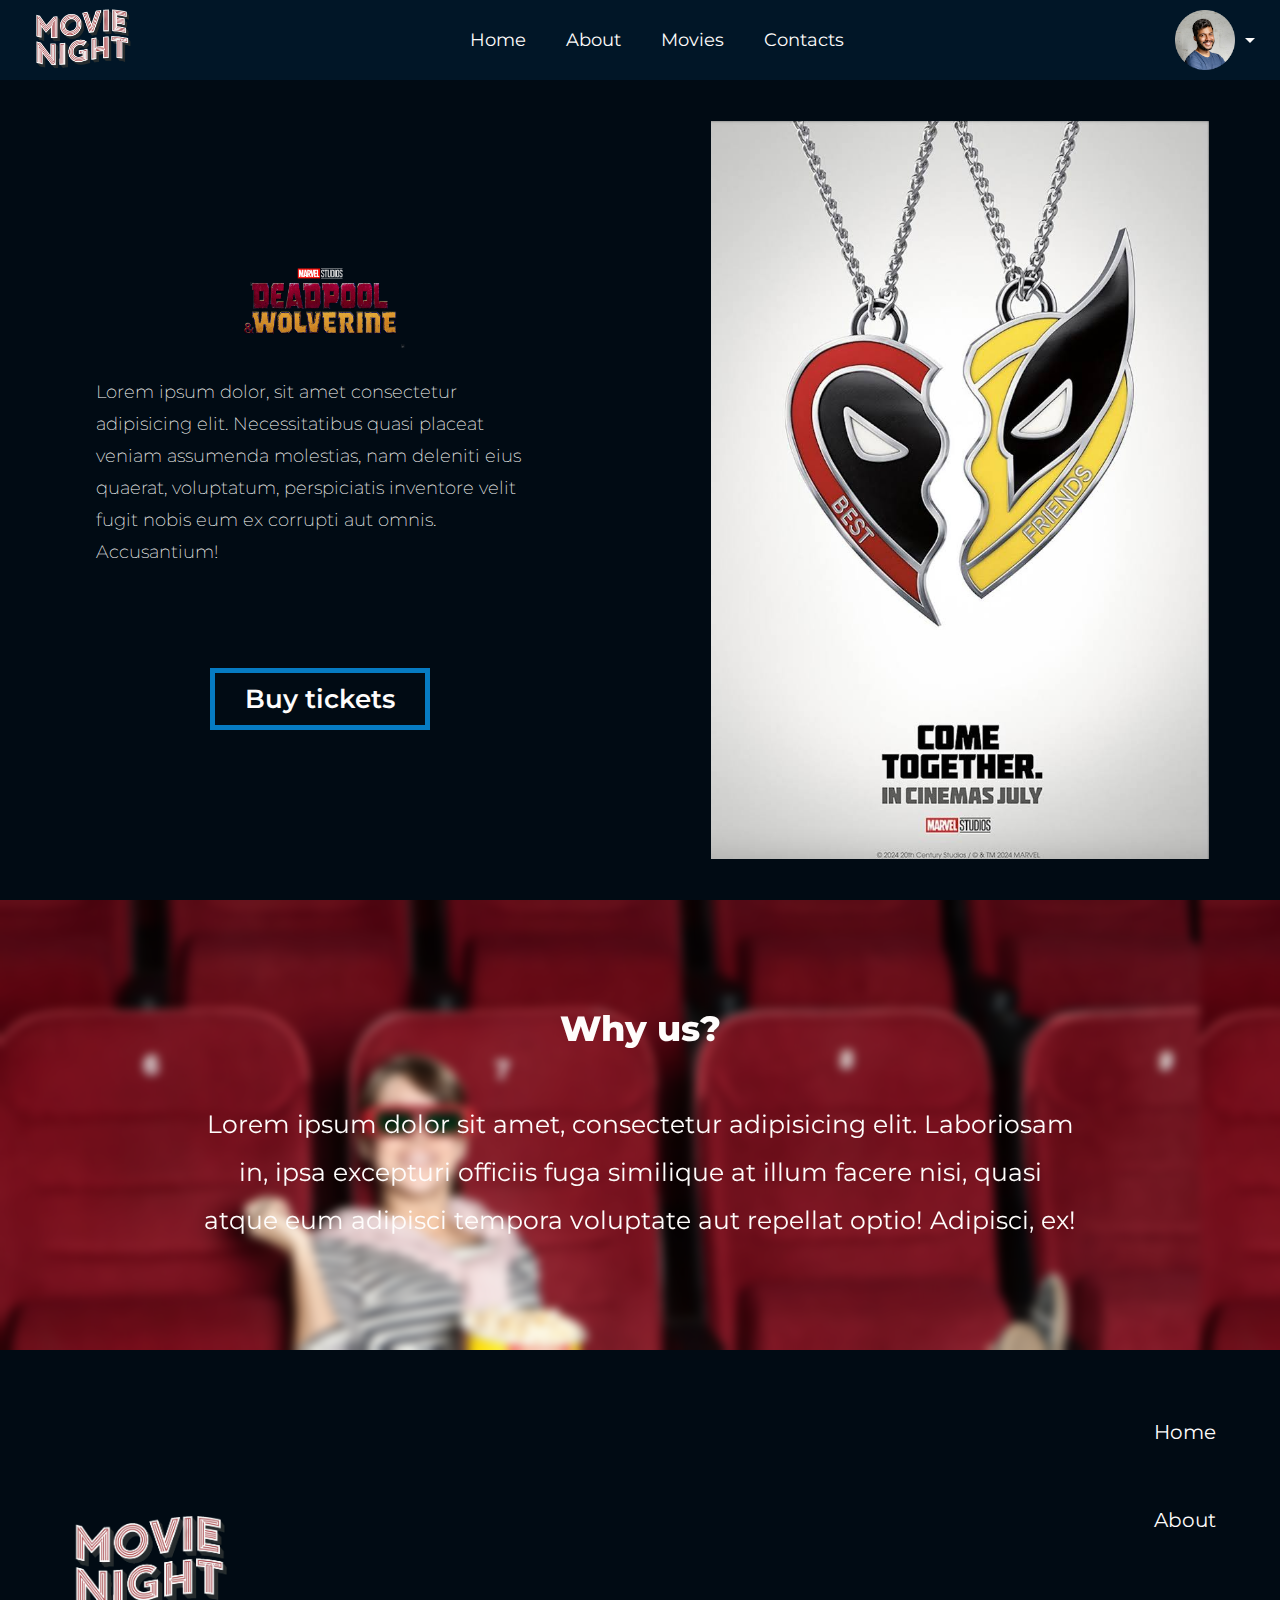
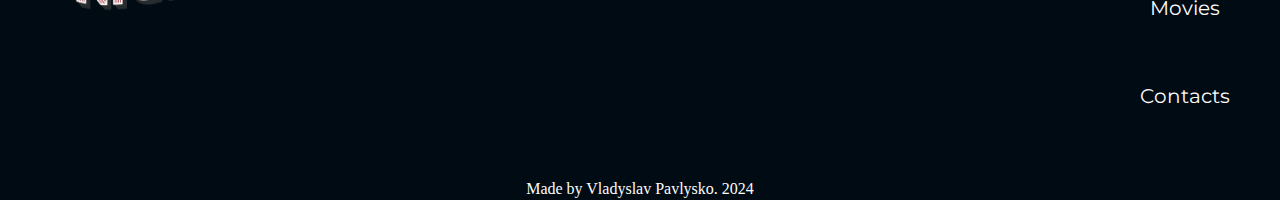
<file: views/home.html>
<!DOCTYPE html>
<html lang="en">
<head>
    <meta charset="UTF-8">
    <meta name="viewport" content="width=device-width, initial-scale=1.0">
    <title>Home</title>
    <link rel="stylesheet" href="../css/home.css">
</head>
<body>
    <header class="header">
        <div class="header_logo">
            <img src="../assets/images/logo.png" alt="logo" class="logo_img">
        </div>
        <nav class="header_nav">
            <div class="nav_option">Home</div>
            <div class="nav_option">About</div>
            <div class="nav_option">Movies</div>
            <div class="nav_option">Contacts</div>
        </nav>
        <div class="header_user">
            <div class="user_pfp">
                <img src="../assets/images/user_pfp.png" alt="pfp" class="pfp_image">
            </div>
        </div>
    </header>
    <main>
    <section class="carousel">
        <div class="carousel_content">
            <div class="content_label">
                <img src="../assets/images/labels/deadpool.png" alt="label" id="currLabel">
            </div>  
            <p class="content_description">Lorem ipsum dolor, sit amet consectetur adipisicing elit. Necessitatibus quasi placeat veniam assumenda molestias, nam deleniti eius quaerat, voluptatum, perspiciatis inventore velit fugit nobis eum ex corrupti aut omnis. Accusantium!</p> 
            <button class="content_buy">Buy tickets</button>
        </div>
        <div class="carousel_movie">
            <div class="movie_content"><img src="../assets/images/movies/deadpool.jpg" alt="movie" id="currMovie"></div>
        </div>
    </section>
    <section class="whyus">
        <div class="whyus_backdrop">
            <p class="whyus_title">Why us?</p>
            <p class="whyus_description">Lorem ipsum dolor sit amet, consectetur adipisicing elit. Laboriosam in, ipsa excepturi officiis fuga similique at illum facere nisi, quasi atque eum adipisci tempora voluptate aut repellat optio! Adipisci, ex!</p>
        </div>
    </section>
    </main>
    <footer>
        <div class="upper_wrapper">
            <div class="footer_logo">
                <img src="../assets/images/logo.png" alt="logo" class="logo_img">
            </div>
            <nav class="footer_nav">
                <div class="nav_option">Home</div>
                <div class="nav_option">About</div>
                <div class="nav_option">Movies</div>
                <div class="nav_option">Contacts</div>
            </nav>
        </div>
        <div class="bottom_wrapper">
            <p>Made by Vladyslav Pavlysko. 2024</p>
        </div>
    </footer>
</body>
<script src="../js/home.js"></script>
</html>
</file>
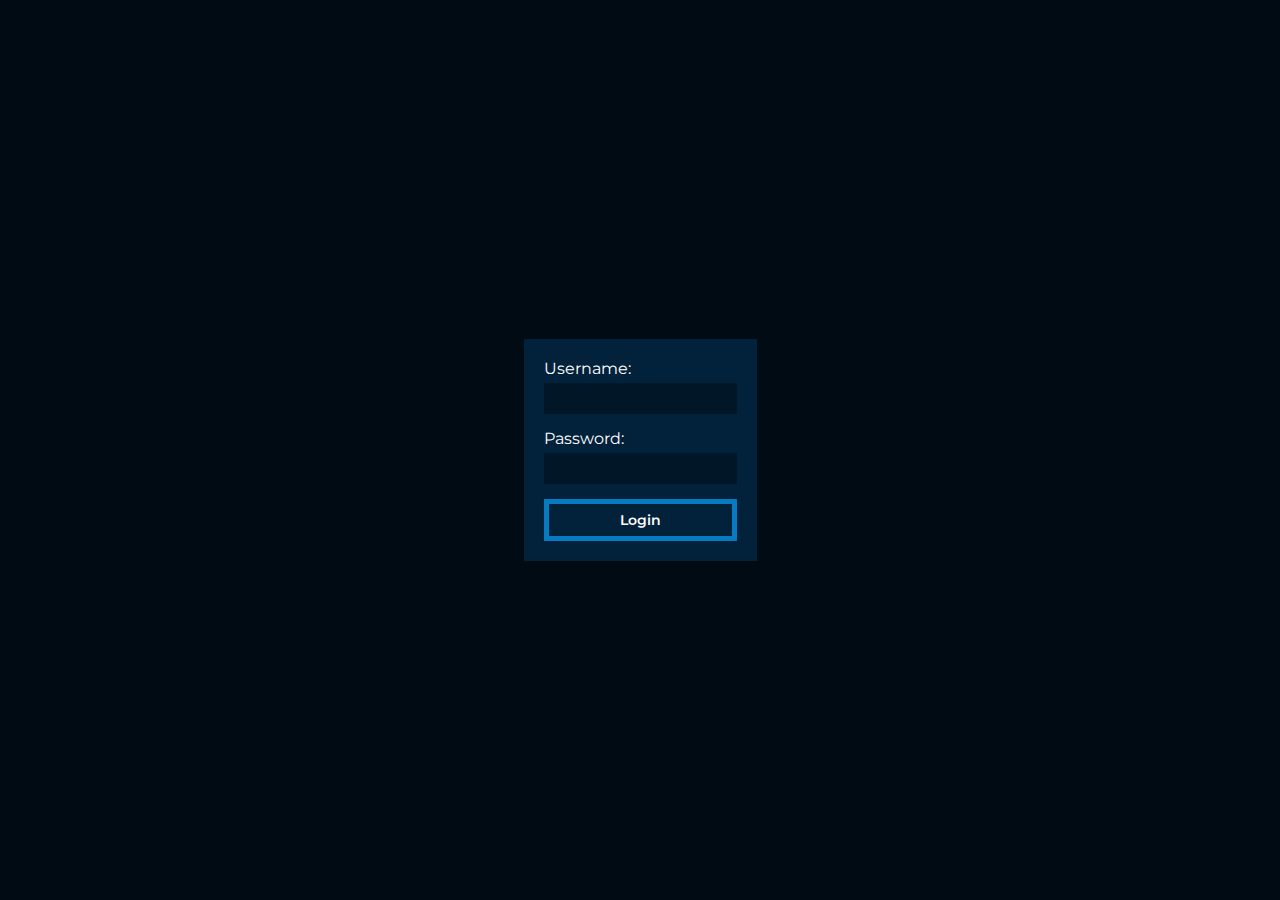
<file: views/login.html>
<!DOCTYPE html>
<html lang="en">
<head>
    <meta charset="UTF-8">
    <meta name="viewport" content="width=device-width, initial-scale=1.0">
    <link rel="stylesheet" href="../css/login.css">
    <title>Login</title>
</head>
<body>
    <div class="login-form">
        <form class="login-form__form" method="get">
          <div class="login-form__field">
            <label for="username" class="login-form__label">Username:</label>
            <input type="text" id="username" name="username" class="login-form__input" required>
          </div>
          <div class="login-form__field">
            <label for="password" class="login-form__label">Password:</label>
            <input type="password" id="password" name="password" class="login-form__input" required>
          </div>
          <button type="submit" class="login-form__button" id="login">Login</button>
        </form>
      </div>
</body>
<script>
    document.getElementById('login').onclick = () => {
        var url = "./home.html";
    window.location.href = url;
    }
</script>
</html>
</file>
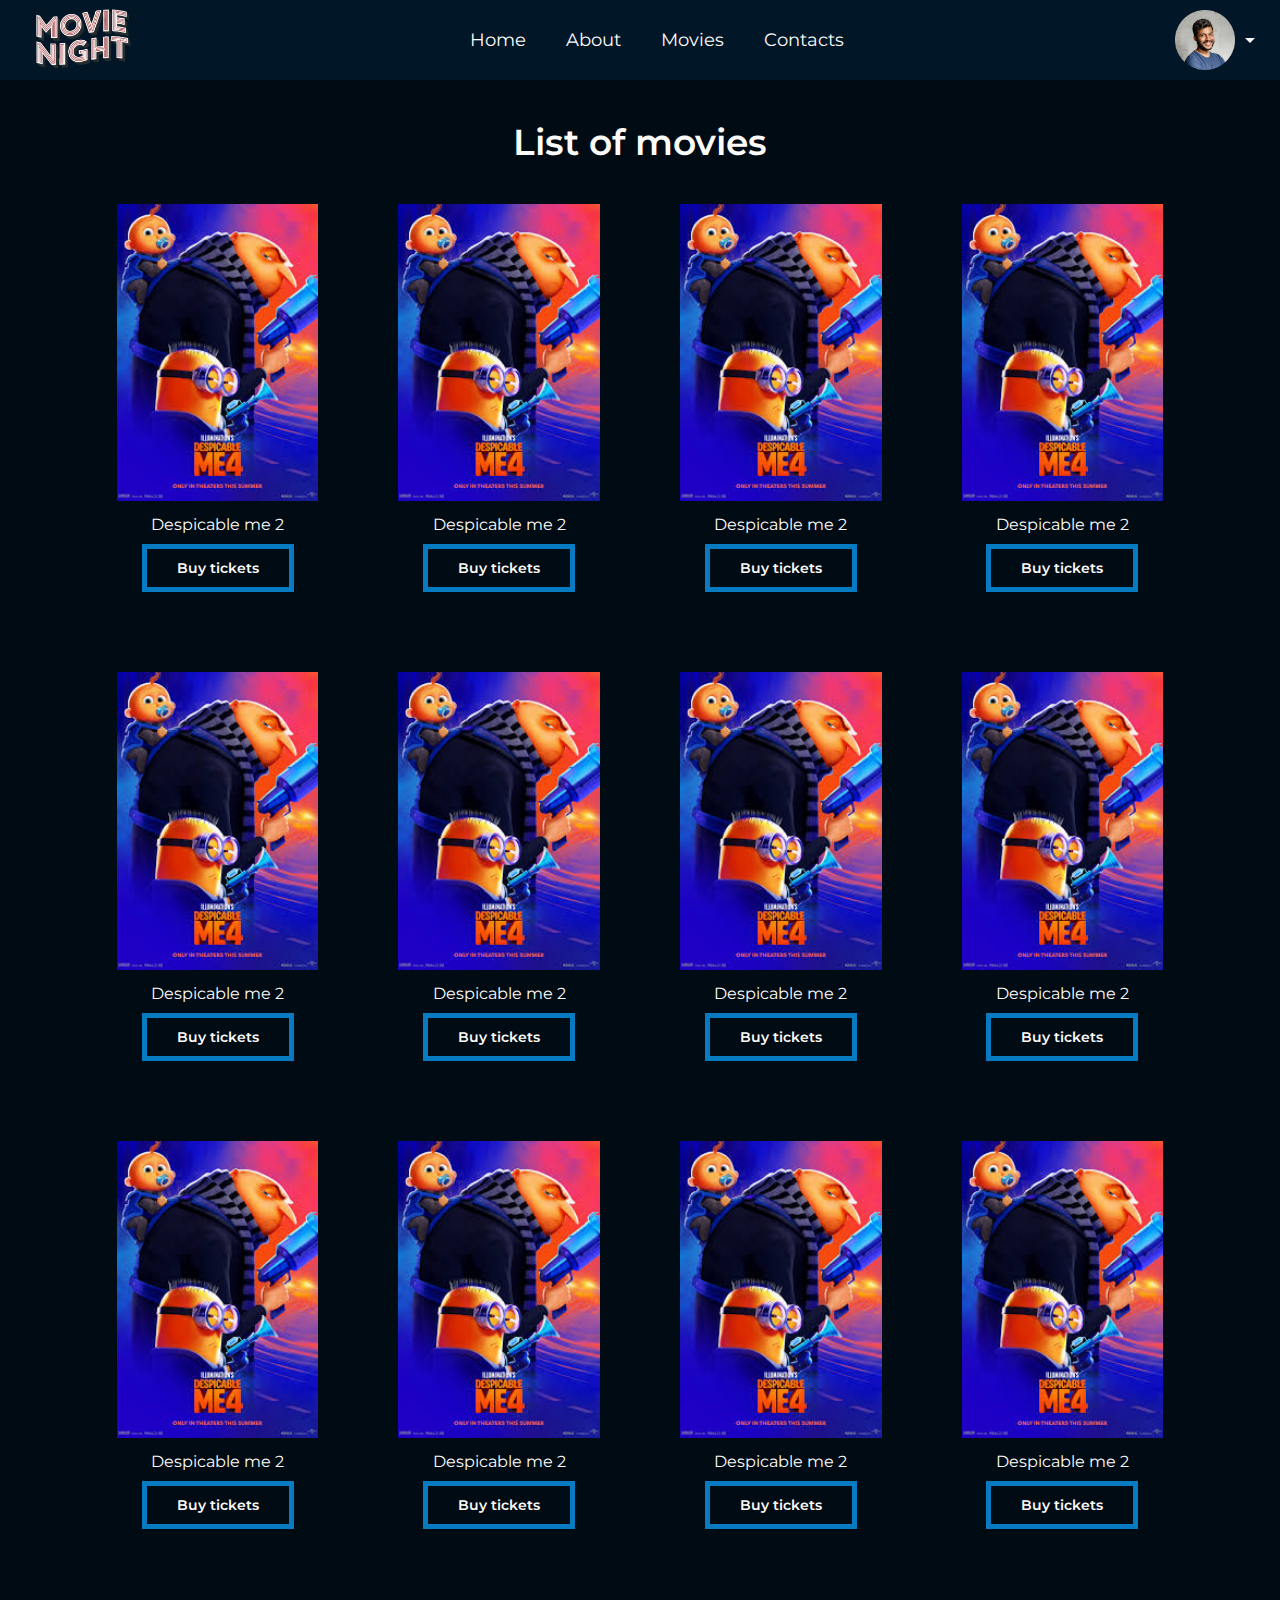
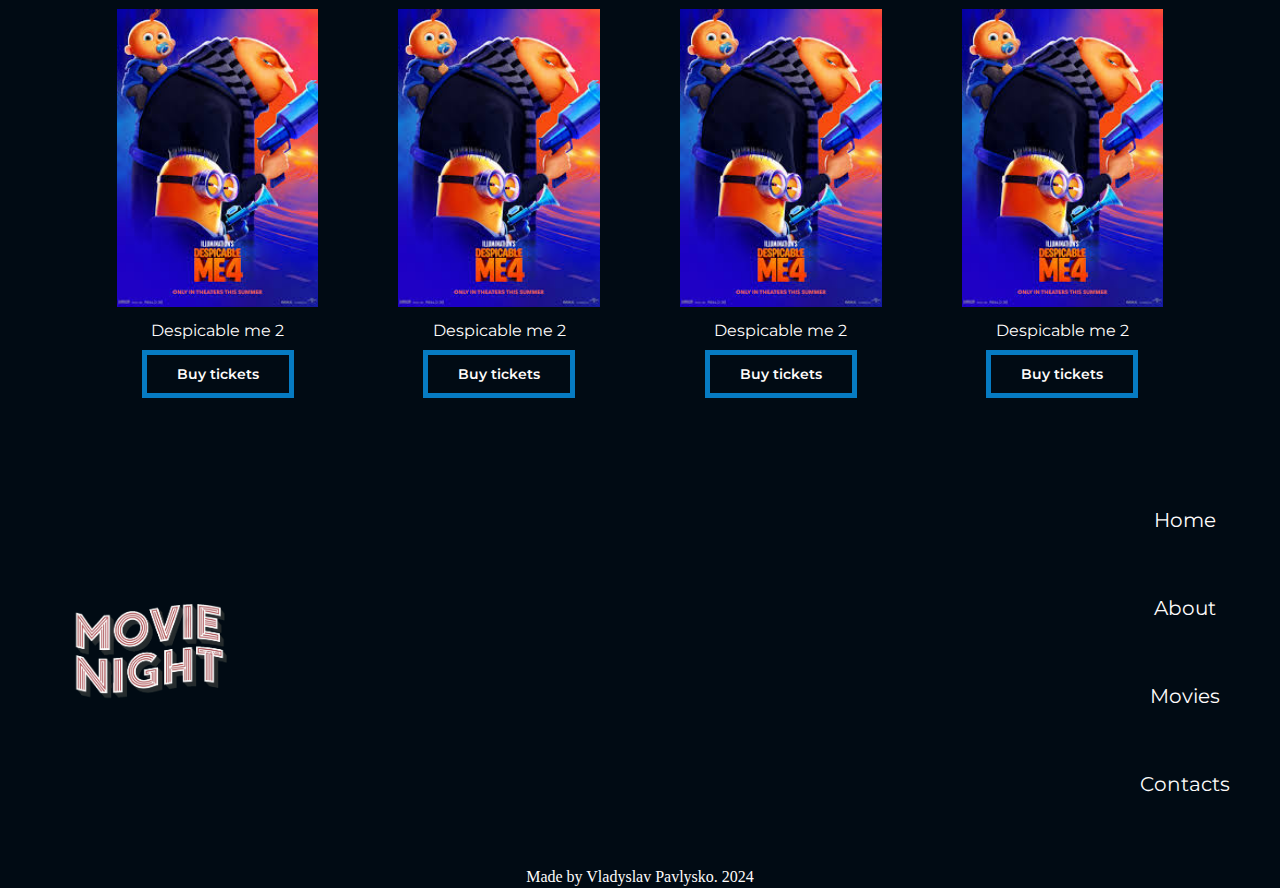
<file: views/movies.html>
<!DOCTYPE html>
<html lang="en">
<head>
    <meta charset="UTF-8">
    <meta name="viewport" content="width=device-width, initial-scale=1.0">
    <title>Buy tickets</title>
    <link rel="stylesheet" href="../css/movies.css">
</head>
<body>
    <header class="header">
        <div class="header_logo">
            <img src="../assets/images/logo.png" alt="logo" class="logo_img">
        </div>
        <nav class="header_nav">
            <div class="nav_option" id="home">Home</div>
            <div class="nav_option">About</div>
            <div class="nav_option" id="movies">Movies</div>
            <div class="nav_option">Contacts</div>
        </nav>
        <div class="header_user" id="logout">
            <div class="user_pfp">
                <img src="../assets/images/user_pfp.png" alt="pfp" class="pfp_image">
            </div>
        </div>
    </header>
    <main>
        <section class="movies">
            <p class="movies__title">List of movies</p>
            <div class="movies__container">
                <div class="movies__movie">
                    <div class="movie__logo">
                        <img src="../assets/images/movies/dm.jpg" alt="movie" class="movie__logo">
                    </div>
                    <p class="movie__title">Despicable me 2</p>
                    <button class="movie__buytickets buy">Buy tickets</button>
                </div>
                <div class="movies__movie">
                    <div class="movie__logo">
                        <img src="../assets/images/movies/dm.jpg" alt="movie" class="movie__logo">
                    </div>
                    <p class="movie__title">Despicable me 2</p>
                    <button class="movie__buytickets buy">Buy tickets</button>
                </div>
                <div class="movies__movie">
                    <div class="movie__logo">
                        <img src="../assets/images/movies/dm.jpg" alt="movie" class="movie__logo">
                    </div>
                    <p class="movie__title">Despicable me 2</p>
                    <button class="movie__buytickets buy">Buy tickets</button>
                </div>
                <div class="movies__movie">
                    <div class="movie__logo">
                        <img src="../assets/images/movies/dm.jpg" alt="movie" class="movie__logo">
                    </div>
                    <p class="movie__title">Despicable me 2</p>
                    <button class="movie__buytickets buy">Buy tickets</button>
                </div>
                <div class="movies__movie">
                    <div class="movie__logo">
                        <img src="../assets/images/movies/dm.jpg" alt="movie" class="movie__logo">
                    </div>
                    <p class="movie__title">Despicable me 2</p>
                    <button class="movie__buytickets buy">Buy tickets</button>
                </div>
                <div class="movies__movie">
                    <div class="movie__logo">
                        <img src="../assets/images/movies/dm.jpg" alt="movie" class="movie__logo">
                    </div>
                    <p class="movie__title">Despicable me 2</p>
                    <button class="movie__buytickets buy">Buy tickets</button>
                </div>
                <div class="movies__movie">
                    <div class="movie__logo">
                        <img src="../assets/images/movies/dm.jpg" alt="movie" class="movie__logo">
                    </div>
                    <p class="movie__title">Despicable me 2</p>
                    <button class="movie__buytickets buy">Buy tickets</button>
                </div>
                <div class="movies__movie">
                    <div class="movie__logo">
                        <img src="../assets/images/movies/dm.jpg" alt="movie" class="movie__logo">
                    </div>
                    <p class="movie__title">Despicable me 2</p>
                    <button class="movie__buytickets buy">Buy tickets</button>
                </div>
                <div class="movies__movie">
                    <div class="movie__logo">
                        <img src="../assets/images/movies/dm.jpg" alt="movie" class="movie__logo">
                    </div>
                    <p class="movie__title">Despicable me 2</p>
                    <button class="movie__buytickets buy">Buy tickets</button>
                </div>
                <div class="movies__movie">
                    <div class="movie__logo">
                        <img src="../assets/images/movies/dm.jpg" alt="movie" class="movie__logo">
                    </div>
                    <p class="movie__title">Despicable me 2</p>
                    <button class="movie__buytickets buy">Buy tickets</button>
                </div>
                <div class="movies__movie">
                    <div class="movie__logo">
                        <img src="../assets/images/movies/dm.jpg" alt="movie" class="movie__logo">
                    </div>
                    <p class="movie__title">Despicable me 2</p>
                    <button class="movie__buytickets buy">Buy tickets</button>
                </div>
                <div class="movies__movie">
                    <div class="movie__logo">
                        <img src="../assets/images/movies/dm.jpg" alt="movie" class="movie__logo">
                    </div>
                    <p class="movie__title">Despicable me 2</p>
                    <button class="movie__buytickets buy">Buy tickets</button>
                </div>
                <div class="movies__movie">
                    <div class="movie__logo">
                        <img src="../assets/images/movies/dm.jpg" alt="movie" class="movie__logo">
                    </div>
                    <p class="movie__title">Despicable me 2</p>
                    <button class="movie__buytickets buy">Buy tickets</button>
                </div>
                <div class="movies__movie">
                    <div class="movie__logo">
                        <img src="../assets/images/movies/dm.jpg" alt="movie" class="movie__logo">
                    </div>
                    <p class="movie__title">Despicable me 2</p>
                    <button class="movie__buytickets buy">Buy tickets</button>
                </div>
                <div class="movies__movie">
                    <div class="movie__logo">
                        <img src="../assets/images/movies/dm.jpg" alt="movie" class="movie__logo">
                    </div>
                    <p class="movie__title">Despicable me 2</p>
                    <button class="movie__buytickets buy">Buy tickets</button>
                </div>
                <div class="movies__movie">
                    <div class="movie__logo">
                        <img src="../assets/images/movies/dm.jpg" alt="movie" class="movie__logo">
                    </div>
                    <p class="movie__title">Despicable me 2</p>
                    <button class="movie__buytickets buy">Buy tickets</button>
                </div>
                
            </div> 
        </section>
    </main>
    <footer>
        <div class="upper_wrapper">
            <div class="footer_logo">
                <img src="../assets/images/logo.png" alt="logo" class="logo_img">
            </div>
            <nav class="footer_nav">
                <div class="nav_option">Home</div>
                <div class="nav_option">About</div>
                <div class="nav_option">Movies</div>
                <div class="nav_option">Contacts</div>
            </nav>
        </div>
        <div class="bottom_wrapper">
            <p>Made by Vladyslav Pavlysko. 2024</p>
        </div>
    </footer>
</body>
<script>
    Array.from(document.getElementsByClassName('movie__buytickets buy')).forEach((el) => {
        el.onclick = () => {
            var url = "../views/tickets.html";
            window.location.href = url;
        }
    })
    document.getElementById('home').onclick = () => {
        var url = "./home.html";
    window.location.href = url;
    }
    
    document.getElementById('movies').onclick = () => {
        var url = "./movies.html";
    window.location.href = url;
    }

    document.getElementById('logout').onclick = () => {
        var url = "./login.html";
    window.location.href = url;
    }
</script>
</html>
</file>
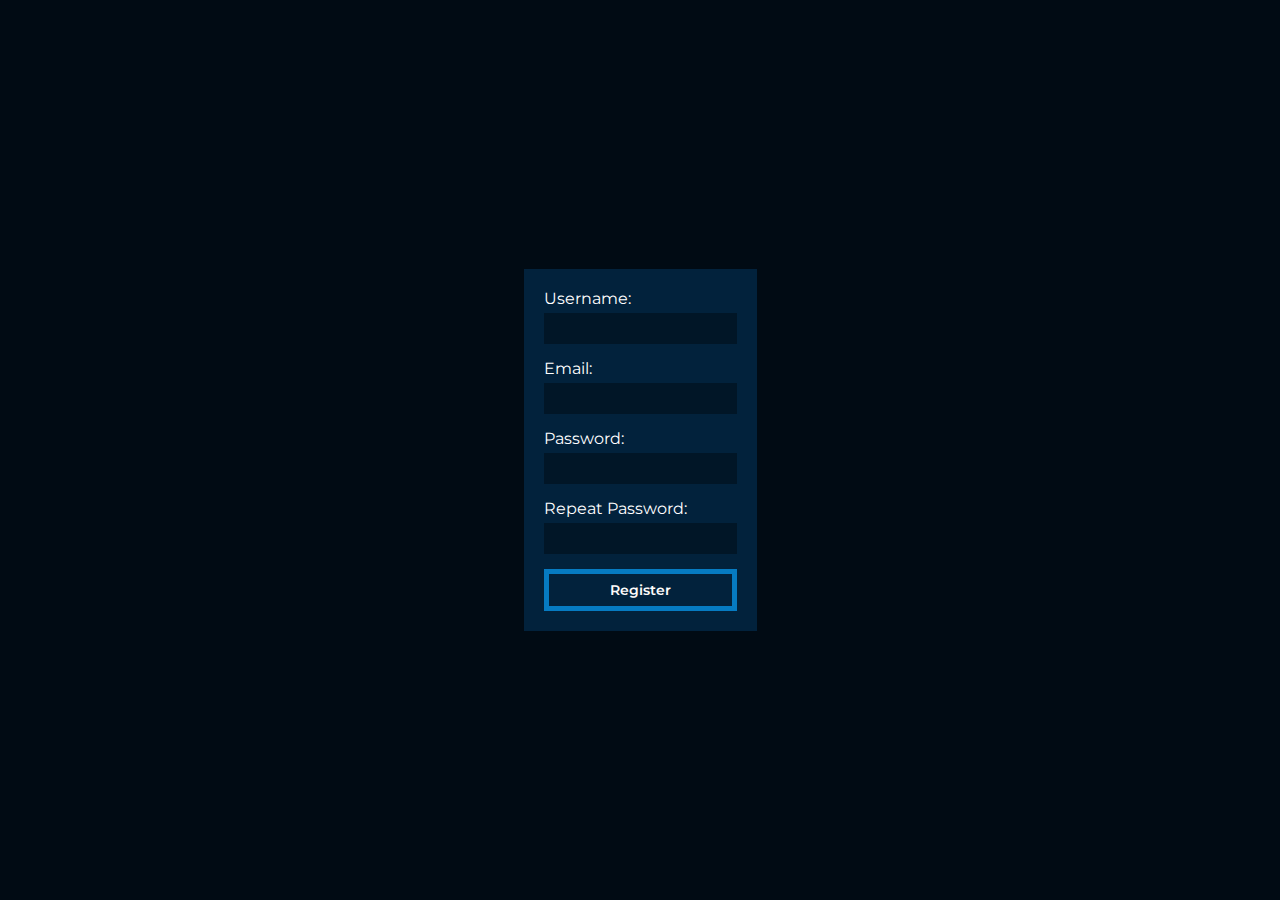
<file: views/register.html>
<!DOCTYPE html>
<html lang="en">
<head>
    <meta charset="UTF-8">
    <meta name="viewport" content="width=device-width, initial-scale=1.0">
    <link rel="stylesheet" href="../css/register.css">
    <title>Registration</title>
</head>
<body>
    <div class="registration-form">
        <form class="registration-form__form" method="get">
          <div class="registration-form__field">
            <label for="username" class="registration-form__label">Username:</label>
            <input type="text" id="username" name="username" class="registration-form__input" required>
          </div>
          <div class="registration-form__field">
            <label for="email" class="registration-form__label">Email:</label>
            <input type="email" id="email" name="email" class="registration-form__input" required>
          </div>
          <div class="registration-form__field">
            <label for="password" class="registration-form__label">Password:</label>
            <input type="password" id="password" name="password" class="registration-form__input" required>
          </div>
          <div class="registration-form__field">
            <label for="repeat-password" class="registration-form__label">Repeat Password:</label>
            <input type="password" id="repeat-password" name="repeat-password" class="registration-form__input" required>
          </div>
          <button type="submit" class="registration-form__button" id="register">Register</button>
        </form>
      </div>
</body>
<script>
    document.getElementById('register').onclick = () => {
        var url = "./home.html";
    window.location.href = url;
    }
</script>
</html>
</file>
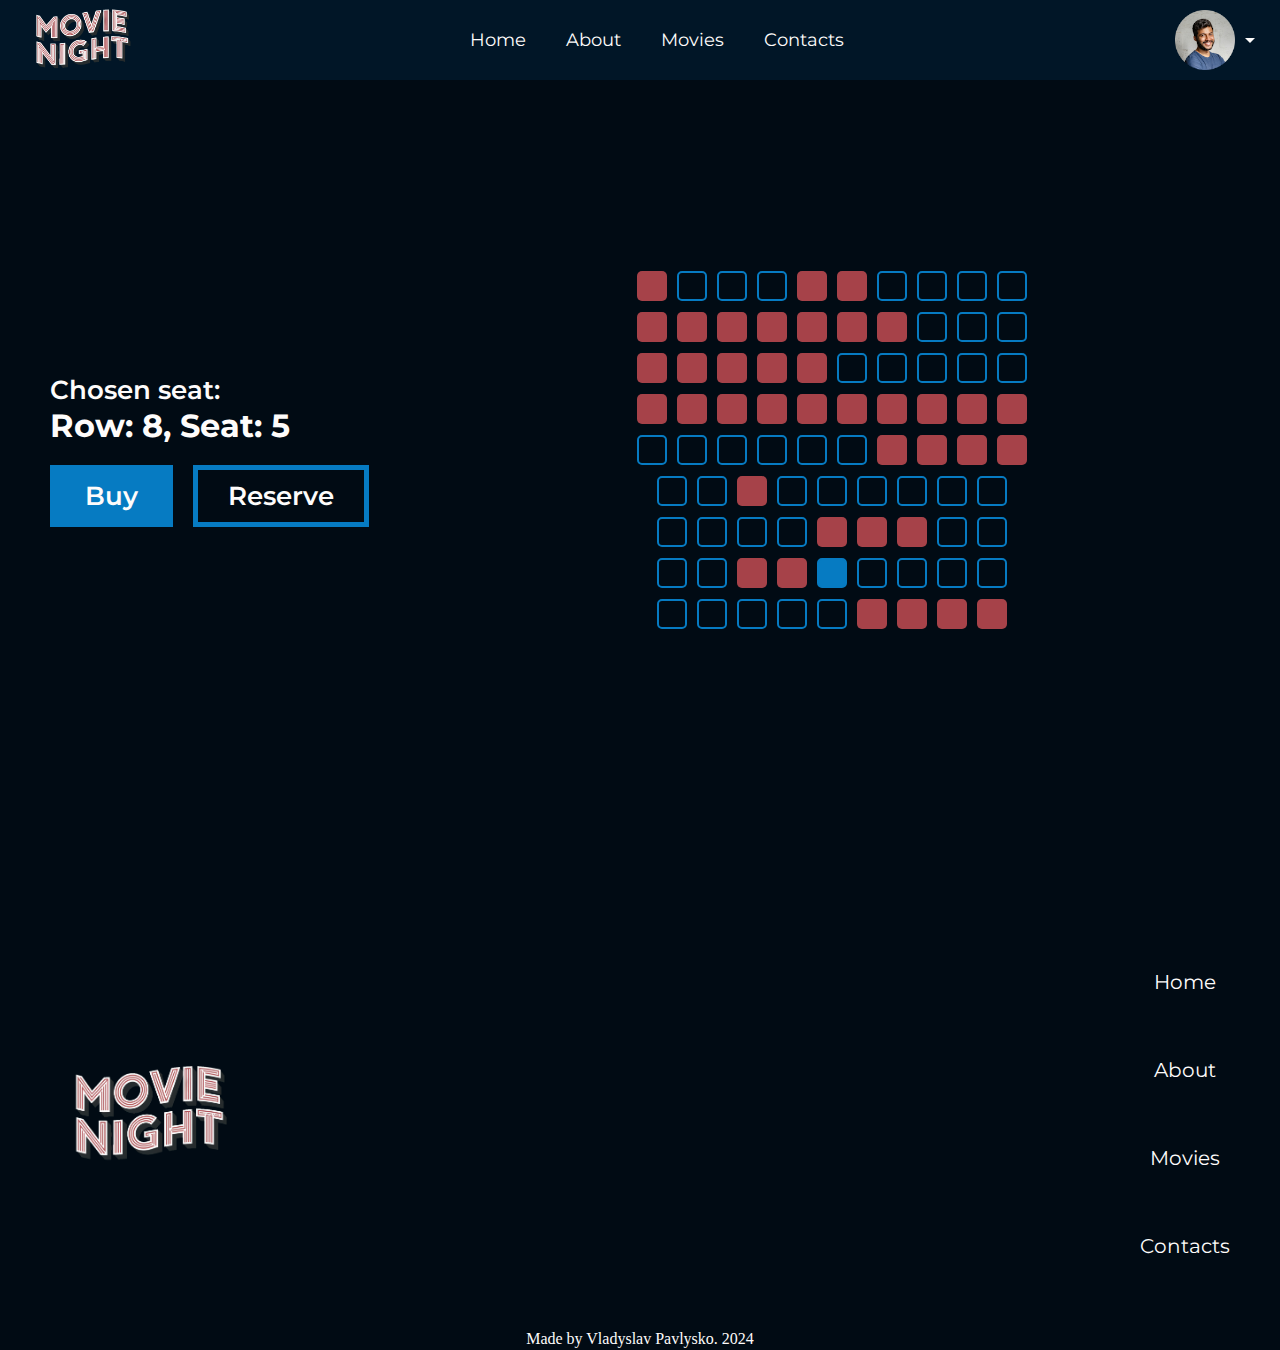
<file: views/tickets.html>
<!DOCTYPE html>
<html lang="en">
<head>
    <meta charset="UTF-8">
    <meta name="viewport" content="width=device-width, initial-scale=1.0">
    <title>Buy tickets</title>
    <link rel="stylesheet" href="../css/tickets.css">
</head>
<body>
    <header class="header">
        <div class="header_logo">
            <img src="../assets/images/logo.png" alt="logo" class="logo_img">
        </div>
        <nav class="header_nav">
            <div class="nav_option" id="home">Home</div>
            <div class="nav_option">About</div>
            <div class="nav_option" id="movies">Movies</div>
            <div class="nav_option">Contacts</div>
        </nav>
        <div class="header_user" id="logout">
            <div class="user_pfp">
                <img src="../assets/images/user_pfp.png" alt="pfp" class="pfp_image">
            </div>
        </div>
    </header>
    <main>
        <section class="seats">
            <div class="seats_detail">
                <p class="detail_title">Chosen seat:</p>
                <p class="detail_info">Row: 8, Seat: 5</p>
                <div class="detail_buttons">
                    <button class="buttons_button buttons_button-buy">
                        Buy
                    </button>
                    <button class="buttons_button buttons_button-reserve">
                        Reserve
                    </button>
                </div>
            </div>
            <div class="seats_seats">
                <div class="seats_seat seats_seat-taken"></div>                
                <div class="seats_seat seats_seat-reserved"></div>                
                <div class="seats_seat seats_seat-reserved"></div>                
                <div class="seats_seat seats_seat-reserved"></div>                
                <div class="seats_seat seats_seat-taken"></div>                
                <div class="seats_seat seats_seat-taken"></div>                
                <div class="seats_seat seats_seat-reserved"></div>                
                <div class="seats_seat seats_seat-reserved"></div>                
                <div class="seats_seat seats_seat-reserved"></div>                
                <div class="seats_seat seats_seat-reserved"></div>
                <div class="break"></div>     
                <div class="seats_seat seats_seat-taken"></div>                
                <div class="seats_seat seats_seat-taken"></div>                
                <div class="seats_seat seats_seat-taken"></div>                
                <div class="seats_seat seats_seat-taken"></div>                
                <div class="seats_seat seats_seat-taken"></div>                
                <div class="seats_seat seats_seat-taken"></div>                
                <div class="seats_seat seats_seat-taken"></div>                
                <div class="seats_seat seats_seat-reserved"></div>                
                <div class="seats_seat seats_seat-reserved"></div>                
                <div class="seats_seat seats_seat-reserved"></div>
                <div class="break"></div>
                <div class="seats_seat seats_seat-taken"></div>                
                <div class="seats_seat seats_seat-taken"></div>                
                <div class="seats_seat seats_seat-taken"></div>                
                <div class="seats_seat seats_seat-taken"></div>                
                <div class="seats_seat seats_seat-taken"></div>                
                <div class="seats_seat seats_seat-reserved"></div>                
                <div class="seats_seat seats_seat-reserved"></div>                
                <div class="seats_seat seats_seat-reserved"></div>                
                <div class="seats_seat seats_seat-reserved"></div>                
                <div class="seats_seat seats_seat-reserved"></div>
                <div class="break"></div>
                <div class="seats_seat seats_seat-taken"></div>                
                <div class="seats_seat seats_seat-taken"></div>                
                <div class="seats_seat seats_seat-taken"></div>                
                <div class="seats_seat seats_seat-taken"></div>                
                <div class="seats_seat seats_seat-taken"></div>                
                <div class="seats_seat seats_seat-taken"></div>                
                <div class="seats_seat seats_seat-taken"></div>                
                <div class="seats_seat seats_seat-taken"></div>                
                <div class="seats_seat seats_seat-taken"></div>                
                <div class="seats_seat seats_seat-taken"></div>
                <div class="break"></div>
                <div class="seats_seat"></div>                
                <div class="seats_seat"></div>                
                <div class="seats_seat"></div>                
                <div class="seats_seat"></div>                
                <div class="seats_seat"></div>                
                <div class="seats_seat"></div>                
                <div class="seats_seat seats_seat-taken"></div>                
                <div class="seats_seat seats_seat-taken"></div>                
                <div class="seats_seat seats_seat-taken"></div>                
                <div class="seats_seat seats_seat-taken"></div>  
                <div class="break"></div>      
                <div class="seats_seat"></div>                
                <div class="seats_seat"></div>                
                <div class="seats_seat seats_seat-taken"></div>                
                <div class="seats_seat"></div>                
                <div class="seats_seat"></div>                
                <div class="seats_seat"></div>                
                <div class="seats_seat"></div>                
                <div class="seats_seat"></div>                
                <div class="seats_seat"></div>  
                <div class="break"></div>      
                <div class="seats_seat"></div>                
                <div class="seats_seat"></div>                
                <div class="seats_seat"></div>                
                <div class="seats_seat"></div>                
                <div class="seats_seat seats_seat-taken"></div>                
                <div class="seats_seat seats_seat-taken"></div>                
                <div class="seats_seat seats_seat-taken"></div>                
                <div class="seats_seat"></div>                
                <div class="seats_seat"></div>  
                <div class="break"></div>           
                <div class="seats_seat"></div>                
                <div class="seats_seat"></div>                
                <div class="seats_seat seats_seat-taken"></div>                
                <div class="seats_seat seats_seat-taken"></div>                
                <div class="seats_seat seats_seat-chosen"></div>                
                <div class="seats_seat"></div>                
                <div class="seats_seat"></div>                
                <div class="seats_seat"></div>                
                <div class="seats_seat"></div>  
                <div class="break"></div>           
                <div class="seats_seat"></div>                
                <div class="seats_seat"></div>                
                <div class="seats_seat"></div>                
                <div class="seats_seat"></div>                
                <div class="seats_seat"></div>                
                <div class="seats_seat seats_seat-taken"></div>                
                <div class="seats_seat seats_seat-taken"></div>                
                <div class="seats_seat seats_seat-taken"></div>                
                <div class="seats_seat seats_seat-taken"></div>  
                <div class="break"></div>           
            </div>
        </section>
    </main>
    <footer>
        <div class="upper_wrapper">
            <div class="footer_logo">
                <img src="../assets/images/logo.png" alt="logo" class="logo_img">
            </div>
            <nav class="footer_nav">
                <div class="nav_option">Home</div>
                <div class="nav_option">About</div>
                <div class="nav_option">Movies</div>
                <div class="nav_option">Contacts</div>
            </nav>
        </div>
        <div class="bottom_wrapper">
            <p>Made by Vladyslav Pavlysko. 2024</p>
        </div>
    </footer>
</body>
<script>
    document.getElementById('home').onclick = () => {
        var url = "./home.html";
    window.location.href = url;
    }
    
    document.getElementById('movies').onclick = () => {
        var url = "./movies.html";
    window.location.href = url;
    }

    document.getElementById('logout').onclick = () => {
        var url = "./login.html";
    window.location.href = url;
    }
</script>
</html>
</file>
<file: css/home.css>
@import url("https://fonts.googleapis.com/css2?family=Montserrat:ital,wght@0,100..900;1,100..900&display=swap");
@import url("https://fonts.googleapis.com/css2?family=Montserrat:ital,wght@0,100..900;1,100..900&display=swap");
@import url("https://fonts.googleapis.com/css2?family=Montserrat:ital,wght@0,100..900;1,100..900&display=swap");
* {
  padding: 0;
  margin: 0;
  box-sizing: border-box;
}

body {
  width: 100%;
  display: flex;
  align-items: center;
  justify-content: center;
  flex-direction: column;
  background-color: #010B14;
}
body main {
  width: 100%;
  height: max-content;
  display: flex;
  align-items: center;
  justify-content: center;
  flex-direction: column;
}

body::-webkit-scrollbar {
  width: 0.4em;
}

body::-webkit-scrollbar-track {
  box-shadow: inset 0 0 6px #010B14;
}

body::-webkit-scrollbar-thumb {
  background-color: #A64249;
  outline: 1px solid #A64249;
}

* {
  padding: 0;
  margin: 0;
  box-sizing: border-box;
}

body {
  width: 100%;
  display: flex;
  align-items: center;
  justify-content: center;
  flex-direction: column;
  background-color: #010B14;
}
body main {
  width: 100%;
  height: max-content;
  display: flex;
  align-items: center;
  justify-content: center;
  flex-direction: column;
}

body::-webkit-scrollbar {
  width: 0.4em;
}

body::-webkit-scrollbar-track {
  box-shadow: inset 0 0 6px #010B14;
}

body::-webkit-scrollbar-thumb {
  background-color: #A64249;
  outline: 1px solid #A64249;
}

header {
  position: fixed;
  z-index: 999;
  top: 0;
  left: 0;
  width: 100%;
  height: 80px;
  display: flex;
  flex-direction: row;
  justify-content: space-between;
  align-items: center;
  padding: 0 20px;
  background-color: #011627;
}
header .header_logo {
  cursor: pointer;
  height: 100%;
  position: relative;
  padding: 5px 0;
}
header .header_logo img {
  height: 100%;
  width: auto;
  background-size: contain;
}
header .header_nav {
  height: 100%;
  display: flex;
  align-items: center;
  justify-content: center;
  flex-direction: row;
}
header .header_nav .nav_option {
  display: flex;
  align-items: center;
  justify-content: center;
  height: 100%;
  padding: 0 20px;
  text-align: center;
  font-family: "Montserrat", sans-serif;
  font-weight: 400;
  font-size: 18px;
  color: #FEFCFB;
  cursor: pointer;
  overflow: hidden;
  transition-duration: 0.3s;
  transition-property: background-color;
}
header .header_nav .nav_option:hover {
  background-color: #02223C;
}
header .header_user {
  height: 100%;
  display: flex;
  align-items: center;
  justify-content: center;
  cursor: pointer;
  transition-duration: 0.3s;
  transition-property: background-color;
}
header .header_user .user_pfp {
  position: relative;
  height: 100%;
  padding: 10px 5px;
  display: flex;
  align-items: center;
  justify-content: center;
}
header .header_user .user_pfp img {
  height: 100%;
  width: auto;
}
header .header_user .user_pfp::after {
  content: "";
  margin-left: 10px;
  border-left: 5px solid transparent;
  border-right: 5px solid transparent;
  border-top: 5px solid #FEFCFB;
}
header .header_user:hover {
  background-color: #02223C;
}

* {
  padding: 0;
  margin: 0;
  box-sizing: border-box;
}

body {
  width: 100%;
  display: flex;
  align-items: center;
  justify-content: center;
  flex-direction: column;
  background-color: #010B14;
}
body main {
  width: 100%;
  height: max-content;
  display: flex;
  align-items: center;
  justify-content: center;
  flex-direction: column;
}

body::-webkit-scrollbar {
  width: 0.4em;
}

body::-webkit-scrollbar-track {
  box-shadow: inset 0 0 6px #010B14;
}

body::-webkit-scrollbar-thumb {
  background-color: #A64249;
  outline: 1px solid #A64249;
}

footer {
  width: 100%;
  height: 50vh;
  padding: 0 50px;
  display: flex;
  align-items: center;
  justify-content: center;
  flex-direction: column;
}
footer .upper_wrapper {
  width: 100%;
  height: 100%;
  display: flex;
  align-items: center;
  justify-content: space-between;
  flex-direction: row;
}
footer .upper_wrapper .footer_logo {
  width: 200px;
  height: 100%;
  display: flex;
  align-items: center;
  justify-content: center;
}
footer .upper_wrapper .footer_logo img {
  width: 100%;
  height: auto;
}
footer .upper_wrapper .footer_nav {
  display: flex;
  align-items: center;
  justify-content: space-between;
  padding: 70px 0;
  flex-direction: column;
  height: 100%;
}
footer .upper_wrapper .footer_nav .nav_option {
  font-family: "Montserrat", sans-serif;
  font-size: 20px;
  color: #FEFCFB;
  border-bottom: 2px solid transparent;
  transition-property: border-bottom;
  transition-duration: 0.3s;
  cursor: pointer;
}
footer .upper_wrapper .footer_nav .nav_option:hover {
  border-bottom: 2px solid #FEFCFB;
}
footer p {
  height: 20px;
  color: #FEFCFB;
}

.carousel {
  width: 100%;
  height: 100vh;
  padding-top: 80px;
  display: flex;
  flex-direction: row;
}
.carousel .carousel_content {
  width: 50%;
  height: 100%;
  display: flex;
  align-items: center;
  justify-content: center;
  flex-direction: column;
}
.carousel .carousel_content .content_label {
  display: flex;
  align-items: center;
  justify-content: center;
}
.carousel .carousel_content .content_label img {
  height: 100px;
  width: auto;
  opacity: 1;
  transition-property: opacity;
  transition-duration: 1s;
}
.carousel .carousel_content .content_description {
  color: #FEFCFB;
  width: 70%;
  margin-top: 25px;
  font-family: "Montserrat", sans-serif;
  font-weight: 200;
  font-size: 18px;
  line-height: 2rem;
  color: #FEFCFB;
  cursor: default;
}
.carousel .carousel_content .content_buy {
  border: none;
  outline: none;
  padding: 10px 30px;
  background-color: transparent;
  font-family: "Montserrat", sans-serif;
  font-weight: 600;
  font-size: 26px;
  color: #FEFCFB;
  cursor: pointer;
  border: 5px solid #067BC2;
  margin-top: 100px;
  transition-property: background-color;
  transition-duration: 0.3s;
}
.carousel .carousel_content .content_buy:hover {
  background-color: #067BC2;
}
.carousel .carousel_movie {
  display: flex;
  align-items: center;
  justify-content: center;
  width: 50%;
  height: 100%;
  position: relative;
}
.carousel .carousel_movie .movie_content {
  width: 100%;
  height: 100%;
  display: flex;
  align-items: center;
  justify-content: center;
}
.carousel .carousel_movie .movie_content img {
  height: 90%;
  width: auto;
  opacity: 1;
  transition-property: opacity;
  transition-duration: 1s;
}

.whyus {
  text-align: center;
  width: 100%;
  height: 50vh;
  background-image: url("../assets/images/whyus.jpg");
  display: flex;
  flex-direction: column;
  align-items: center;
  justify-content: center;
}
.whyus .whyus_backdrop {
  width: 100%;
  height: 100%;
  backdrop-filter: blur(5px);
  padding: 0 200px;
  display: flex;
  align-items: center;
  justify-content: center;
  flex-direction: column;
}
.whyus .whyus_title {
  font-family: "Montserrat", sans-serif;
  font-weight: 800;
  font-size: 35px;
  color: #FEFCFB;
  filter: none;
  margin-bottom: 50px;
}
.whyus .whyus_description {
  font-family: "Montserrat", sans-serif;
  font-weight: 400;
  font-size: 25px;
  color: #FEFCFB;
  line-height: 3rem;
}/*# sourceMappingURL=home.css.map */
</file>
<file: css/login.css>
@import url("https://fonts.googleapis.com/css2?family=Montserrat:ital,wght@0,100..900;1,100..900&display=swap");
* {
  padding: 0;
  margin: 0;
  box-sizing: border-box;
}

body {
  width: 100%;
  display: flex;
  align-items: center;
  justify-content: center;
  flex-direction: column;
  background-color: #010B14;
}
body main {
  width: 100%;
  height: max-content;
  display: flex;
  align-items: center;
  justify-content: center;
  flex-direction: column;
}

body::-webkit-scrollbar {
  width: 0.4em;
}

body::-webkit-scrollbar-track {
  box-shadow: inset 0 0 6px #010B14;
}

body::-webkit-scrollbar-thumb {
  background-color: #A64249;
  outline: 1px solid #A64249;
}

.login-form {
  display: flex;
  justify-content: center;
  align-items: center;
  height: 100vh;
  font-family: "Montserrat", sans-serif;
  color: white;
}
.login-form .login-form__form {
  padding: 20px;
  background-color: #02223C;
}
.login-form .login-form__form .login-form__field {
  margin-bottom: 15px;
}
.login-form .login-form__form .login-form__field .login-form__label {
  display: block;
  margin-bottom: 5px;
}
.login-form .login-form__form .login-form__field .login-form__input {
  width: 100%;
  padding: 8px;
  background-color: #011627;
  outline: none;
  border: none;
  color: #FEFCFB;
}
.login-form .login-form__form .login-form__button {
  border: none;
  outline: none;
  padding: 7px 30px;
  width: 100%;
  background-color: transparent;
  font-family: "Montserrat", sans-serif;
  font-weight: 600;
  font-size: 14px;
  color: #FEFCFB;
  cursor: pointer;
  border: 5px solid #067BC2;
  transition-property: background-color;
  transition-duration: 0.3s;
}
.login-form .login-form__form .login-form__button:hover {
  background-color: #067BC2;
}/*# sourceMappingURL=login.css.map */
</file>
<file: css/movies.css>
@import url("https://fonts.googleapis.com/css2?family=Montserrat:ital,wght@0,100..900;1,100..900&display=swap");
@import url("https://fonts.googleapis.com/css2?family=Montserrat:ital,wght@0,100..900;1,100..900&display=swap");
@import url("https://fonts.googleapis.com/css2?family=Montserrat:ital,wght@0,100..900;1,100..900&display=swap");
* {
  padding: 0;
  margin: 0;
  box-sizing: border-box;
}

body {
  width: 100%;
  display: flex;
  align-items: center;
  justify-content: center;
  flex-direction: column;
  background-color: #010B14;
}
body main {
  width: 100%;
  height: max-content;
  display: flex;
  align-items: center;
  justify-content: center;
  flex-direction: column;
}

body::-webkit-scrollbar {
  width: 0.4em;
}

body::-webkit-scrollbar-track {
  box-shadow: inset 0 0 6px #010B14;
}

body::-webkit-scrollbar-thumb {
  background-color: #A64249;
  outline: 1px solid #A64249;
}

* {
  padding: 0;
  margin: 0;
  box-sizing: border-box;
}

body {
  width: 100%;
  display: flex;
  align-items: center;
  justify-content: center;
  flex-direction: column;
  background-color: #010B14;
}
body main {
  width: 100%;
  height: max-content;
  display: flex;
  align-items: center;
  justify-content: center;
  flex-direction: column;
}

body::-webkit-scrollbar {
  width: 0.4em;
}

body::-webkit-scrollbar-track {
  box-shadow: inset 0 0 6px #010B14;
}

body::-webkit-scrollbar-thumb {
  background-color: #A64249;
  outline: 1px solid #A64249;
}

header {
  position: fixed;
  z-index: 999;
  top: 0;
  left: 0;
  width: 100%;
  height: 80px;
  display: flex;
  flex-direction: row;
  justify-content: space-between;
  align-items: center;
  padding: 0 20px;
  background-color: #011627;
}
header .header_logo {
  cursor: pointer;
  height: 100%;
  position: relative;
  padding: 5px 0;
}
header .header_logo img {
  height: 100%;
  width: auto;
  background-size: contain;
}
header .header_nav {
  height: 100%;
  display: flex;
  align-items: center;
  justify-content: center;
  flex-direction: row;
}
@media screen and (max-width: 640px) {
  header .header_nav {
    display: none;
  }
}
header .header_nav .nav_option {
  display: flex;
  align-items: center;
  justify-content: center;
  height: 100%;
  padding: 0 20px;
  text-align: center;
  font-family: "Montserrat", sans-serif;
  font-weight: 400;
  font-size: 18px;
  color: #FEFCFB;
  cursor: pointer;
  overflow: hidden;
  transition-duration: 0.3s;
  transition-property: background-color;
}
@media screen and (max-width: 720px) {
  header .header_nav .nav_option {
    padding: 0 10px;
  }
}
header .header_nav .nav_option:hover {
  background-color: #02223C;
}
header .header_user {
  height: 100%;
  display: flex;
  align-items: center;
  justify-content: center;
  cursor: pointer;
  transition-duration: 0.3s;
  transition-property: background-color;
}
header .header_user .user_pfp {
  position: relative;
  height: 100%;
  padding: 10px 5px;
  display: flex;
  align-items: center;
  justify-content: center;
}
header .header_user .user_pfp img {
  height: 100%;
  width: auto;
}
header .header_user .user_pfp::after {
  content: "";
  margin-left: 10px;
  border-left: 5px solid transparent;
  border-right: 5px solid transparent;
  border-top: 5px solid #FEFCFB;
}
header .header_user:hover {
  background-color: #02223C;
}

* {
  padding: 0;
  margin: 0;
  box-sizing: border-box;
}

body {
  width: 100%;
  display: flex;
  align-items: center;
  justify-content: center;
  flex-direction: column;
  background-color: #010B14;
}
body main {
  width: 100%;
  height: max-content;
  display: flex;
  align-items: center;
  justify-content: center;
  flex-direction: column;
}

body::-webkit-scrollbar {
  width: 0.4em;
}

body::-webkit-scrollbar-track {
  box-shadow: inset 0 0 6px #010B14;
}

body::-webkit-scrollbar-thumb {
  background-color: #A64249;
  outline: 1px solid #A64249;
}

footer {
  width: 100%;
  height: 50vh;
  padding: 0 50px;
  display: flex;
  align-items: center;
  justify-content: center;
  flex-direction: column;
}
footer .upper_wrapper {
  width: 100%;
  height: 100%;
  display: flex;
  align-items: center;
  justify-content: space-between;
  flex-direction: row;
}
footer .upper_wrapper .footer_logo {
  width: 200px;
  height: 100%;
  display: flex;
  align-items: center;
  justify-content: center;
}
footer .upper_wrapper .footer_logo img {
  width: 100%;
  height: auto;
}
footer .upper_wrapper .footer_nav {
  display: flex;
  align-items: center;
  justify-content: space-between;
  padding: 70px 0;
  flex-direction: column;
  height: 100%;
}
footer .upper_wrapper .footer_nav .nav_option {
  font-family: "Montserrat", sans-serif;
  font-size: 20px;
  color: #FEFCFB;
  border-bottom: 2px solid transparent;
  transition-property: border-bottom;
  transition-duration: 0.3s;
  cursor: pointer;
}
footer .upper_wrapper .footer_nav .nav_option:hover {
  border-bottom: 2px solid #A64249;
}
footer p {
  height: 20px;
  color: #FEFCFB;
}

.movies {
  display: flex;
  align-items: center;
  justify-content: center;
  flex-direction: column;
  width: 100%;
  font-family: "Montserrat", sans-serif;
}
.movies .movies__title {
  color: #FEFCFB;
  font-size: 36px;
  font-weight: 600;
  margin-top: 120px;
}
.movies .movies__container {
  display: flex;
  align-items: center;
  justify-content: center;
  flex-direction: row;
  flex-wrap: wrap;
}
.movies .movies__container .movies__movie {
  display: flex;
  align-items: center;
  justify-content: center;
  flex-direction: column;
  width: 22%;
  min-width: 250px;
  color: #FEFCFB;
  padding: 40px;
}
.movies .movies__container .movies__movie div.movie__logo {
  width: 100%;
}
.movies .movies__container .movies__movie div.movie__logo img {
  width: 100%;
  height: auto;
}
.movies .movies__container .movies__movie .movie__title {
  margin-top: 10px;
}
.movies .movies__container .movies__movie .movie__buytickets {
  margin-top: 10px;
  border: none;
  outline: none;
  padding: 10px 30px;
  background-color: transparent;
  font-family: "Montserrat", sans-serif;
  font-weight: 600;
  font-size: 14px;
  color: #FEFCFB;
  cursor: pointer;
  border: 5px solid #067BC2;
  transition-property: background-color;
  transition-duration: 0.3s;
}
.movies .movies__container .movies__movie .movie__buytickets:hover {
  background-color: #067BC2;
}/*# sourceMappingURL=movies.css.map */
</file>
<file: css/register.css>
@import url("https://fonts.googleapis.com/css2?family=Montserrat:ital,wght@0,100..900;1,100..900&display=swap");
* {
  padding: 0;
  margin: 0;
  box-sizing: border-box;
}

body {
  width: 100%;
  display: flex;
  align-items: center;
  justify-content: center;
  flex-direction: column;
  background-color: #010B14;
}
body main {
  width: 100%;
  height: max-content;
  display: flex;
  align-items: center;
  justify-content: center;
  flex-direction: column;
}

body::-webkit-scrollbar {
  width: 0.4em;
}

body::-webkit-scrollbar-track {
  box-shadow: inset 0 0 6px #010B14;
}

body::-webkit-scrollbar-thumb {
  background-color: #A64249;
  outline: 1px solid #A64249;
}

.registration-form {
  display: flex;
  justify-content: center;
  align-items: center;
  height: 100vh;
  font-family: "Montserrat", sans-serif;
  color: white;
}
.registration-form .registration-form__form {
  padding: 20px;
  background-color: #02223C;
}
.registration-form .registration-form__form .registration-form__field {
  margin-bottom: 15px;
}
.registration-form .registration-form__form .registration-form__field .registration-form__label {
  display: block;
  margin-bottom: 5px;
}
.registration-form .registration-form__form .registration-form__field .registration-form__input {
  width: 100%;
  padding: 8px;
  background-color: #011627;
  outline: none;
  border: none;
  color: #FEFCFB;
}
.registration-form .registration-form__form .registration-form__button {
  border: none;
  outline: none;
  padding: 7px 30px;
  width: 100%;
  background-color: transparent;
  font-family: "Montserrat", sans-serif;
  font-weight: 600;
  font-size: 14px;
  color: #FEFCFB;
  cursor: pointer;
  border: 5px solid #067BC2;
  transition-property: background-color;
  transition-duration: 0.3s;
}
.registration-form .registration-form__form .registration-form__button:hover {
  background-color: #067BC2;
}/*# sourceMappingURL=register.css.map */
</file>
<file: css/tickets.css>
@import url("https://fonts.googleapis.com/css2?family=Montserrat:ital,wght@0,100..900;1,100..900&display=swap");
@import url("https://fonts.googleapis.com/css2?family=Montserrat:ital,wght@0,100..900;1,100..900&display=swap");
@import url("https://fonts.googleapis.com/css2?family=Montserrat:ital,wght@0,100..900;1,100..900&display=swap");
* {
  padding: 0;
  margin: 0;
  box-sizing: border-box;
}

body {
  width: 100%;
  display: flex;
  align-items: center;
  justify-content: center;
  flex-direction: column;
  background-color: #010B14;
}
body main {
  width: 100%;
  height: max-content;
  display: flex;
  align-items: center;
  justify-content: center;
  flex-direction: column;
}

body::-webkit-scrollbar {
  width: 0.4em;
}

body::-webkit-scrollbar-track {
  box-shadow: inset 0 0 6px #010B14;
}

body::-webkit-scrollbar-thumb {
  background-color: #A64249;
  outline: 1px solid #A64249;
}

* {
  padding: 0;
  margin: 0;
  box-sizing: border-box;
}

body {
  width: 100%;
  display: flex;
  align-items: center;
  justify-content: center;
  flex-direction: column;
  background-color: #010B14;
}
body main {
  width: 100%;
  height: max-content;
  display: flex;
  align-items: center;
  justify-content: center;
  flex-direction: column;
}

body::-webkit-scrollbar {
  width: 0.4em;
}

body::-webkit-scrollbar-track {
  box-shadow: inset 0 0 6px #010B14;
}

body::-webkit-scrollbar-thumb {
  background-color: #A64249;
  outline: 1px solid #A64249;
}

header {
  position: fixed;
  z-index: 999;
  top: 0;
  left: 0;
  width: 100%;
  height: 80px;
  display: flex;
  flex-direction: row;
  justify-content: space-between;
  align-items: center;
  padding: 0 20px;
  background-color: #011627;
}
header .header_logo {
  cursor: pointer;
  height: 100%;
  position: relative;
  padding: 5px 0;
}
header .header_logo img {
  height: 100%;
  width: auto;
  background-size: contain;
}
header .header_nav {
  height: 100%;
  display: flex;
  align-items: center;
  justify-content: center;
  flex-direction: row;
}
header .header_nav .nav_option {
  display: flex;
  align-items: center;
  justify-content: center;
  height: 100%;
  padding: 0 20px;
  text-align: center;
  font-family: "Montserrat", sans-serif;
  font-weight: 400;
  font-size: 18px;
  color: #FEFCFB;
  cursor: pointer;
  overflow: hidden;
  transition-duration: 0.3s;
  transition-property: background-color;
}
header .header_nav .nav_option:hover {
  background-color: #02223C;
}
header .header_user {
  height: 100%;
  display: flex;
  align-items: center;
  justify-content: center;
  cursor: pointer;
  transition-duration: 0.3s;
  transition-property: background-color;
}
header .header_user .user_pfp {
  position: relative;
  height: 100%;
  padding: 10px 5px;
  display: flex;
  align-items: center;
  justify-content: center;
}
header .header_user .user_pfp img {
  height: 100%;
  width: auto;
}
header .header_user .user_pfp::after {
  content: "";
  margin-left: 10px;
  border-left: 5px solid transparent;
  border-right: 5px solid transparent;
  border-top: 5px solid #FEFCFB;
}
header .header_user:hover {
  background-color: #02223C;
}

* {
  padding: 0;
  margin: 0;
  box-sizing: border-box;
}

body {
  width: 100%;
  display: flex;
  align-items: center;
  justify-content: center;
  flex-direction: column;
  background-color: #010B14;
}
body main {
  width: 100%;
  height: max-content;
  display: flex;
  align-items: center;
  justify-content: center;
  flex-direction: column;
}

body::-webkit-scrollbar {
  width: 0.4em;
}

body::-webkit-scrollbar-track {
  box-shadow: inset 0 0 6px #010B14;
}

body::-webkit-scrollbar-thumb {
  background-color: #A64249;
  outline: 1px solid #A64249;
}

footer {
  width: 100%;
  height: 50vh;
  padding: 0 50px;
  display: flex;
  align-items: center;
  justify-content: center;
  flex-direction: column;
}
footer .upper_wrapper {
  width: 100%;
  height: 100%;
  display: flex;
  align-items: center;
  justify-content: space-between;
  flex-direction: row;
}
footer .upper_wrapper .footer_logo {
  width: 200px;
  height: 100%;
  display: flex;
  align-items: center;
  justify-content: center;
}
footer .upper_wrapper .footer_logo img {
  width: 100%;
  height: auto;
}
footer .upper_wrapper .footer_nav {
  display: flex;
  align-items: center;
  justify-content: space-between;
  padding: 70px 0;
  flex-direction: column;
  height: 100%;
}
footer .upper_wrapper .footer_nav .nav_option {
  font-family: "Montserrat", sans-serif;
  font-size: 20px;
  color: #FEFCFB;
  border-bottom: 2px solid transparent;
  transition-property: border-bottom;
  transition-duration: 0.3s;
  cursor: pointer;
}
footer .upper_wrapper .footer_nav .nav_option:hover {
  border-bottom: 2px solid #A64249;
}
footer p {
  height: 20px;
  color: #FEFCFB;
}

.seats {
  display: flex;
  align-items: center;
  justify-content: center;
  flex-direction: row;
  width: 100%;
  height: 100vh;
}
.seats .seats_detail {
  width: 30%;
  height: 100%;
  display: flex;
  padding: 0 0 0 50px;
  align-items: flex-start;
  justify-content: center;
  flex-direction: column;
  color: #FEFCFB;
  font-family: "Montserrat", sans-serif;
}
.seats .seats_detail .detail_title {
  font-size: 26px;
  font-weight: 600;
}
.seats .seats_detail .detail_info {
  font-size: 32px;
  font-weight: 700;
}
.seats .seats_detail .detail_buttons {
  width: 100%;
  display: flex;
  align-items: center;
  justify-content: flex-start;
  flex-direction: row;
  margin-top: 20px;
}
.seats .seats_detail .detail_buttons .buttons_button {
  border: none;
  outline: none;
  padding: 10px 30px;
  background-color: transparent;
  font-family: "Montserrat", sans-serif;
  font-weight: 600;
  font-size: 26px;
  color: #FEFCFB;
  cursor: pointer;
  border: 5px solid #067BC2;
  transition-property: background-color;
  transition-duration: 0.3s;
}
.seats .seats_detail .detail_buttons .buttons_button:hover {
  background-color: #067BC2;
}
.seats .seats_detail .detail_buttons .buttons_button.buttons_button-reserve {
  margin-left: 20px;
}
.seats .seats_detail .detail_buttons .buttons_button.buttons_button-buy {
  background-color: #067BC2;
}
.seats .seats_seats {
  width: 70%;
  display: flex;
  align-items: center;
  justify-content: center;
  flex-wrap: wrap;
}
.seats .seats_seats .break {
  min-height: 1px;
  flex-basis: 100%;
}
.seats .seats_seats .seats_seat {
  width: 30px;
  height: 30px;
  margin: 5px;
  border: 2px solid #067BC2;
  border-radius: 5px;
  flex-grow: 0;
  flex-shrink: 0;
  transition-duration: 0.3s;
  transition-property: background-color;
  cursor: pointer;
}
.seats .seats_seats .seats_seat:hover {
  background-color: #067BC2;
}
.seats .seats_seats .seats_seat.seats_seat-taken {
  border: none;
  background-color: #A64249;
  cursor: no-drop;
}
.seats .seats_seats .seats_seat.seats_seat-chosen {
  background-color: #067BC2;
}/*# sourceMappingURL=tickets.css.map */
</file>
